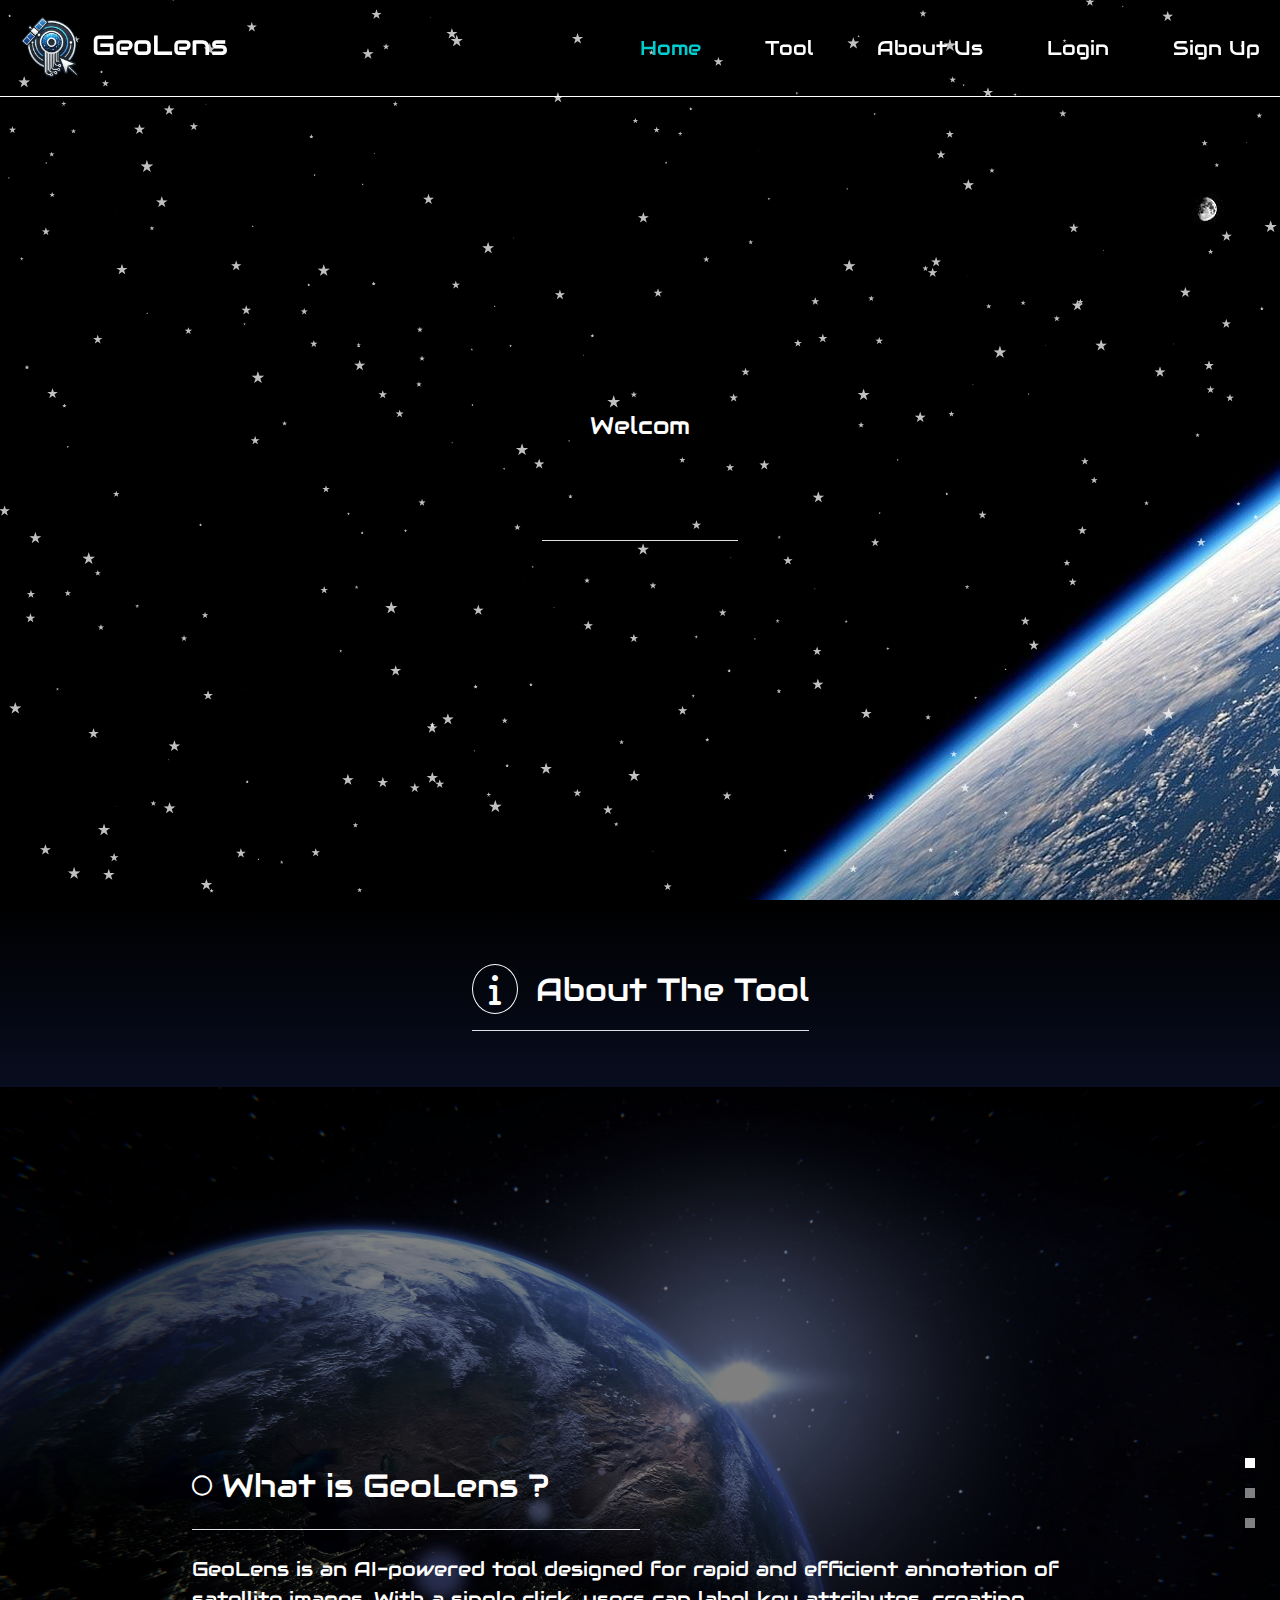
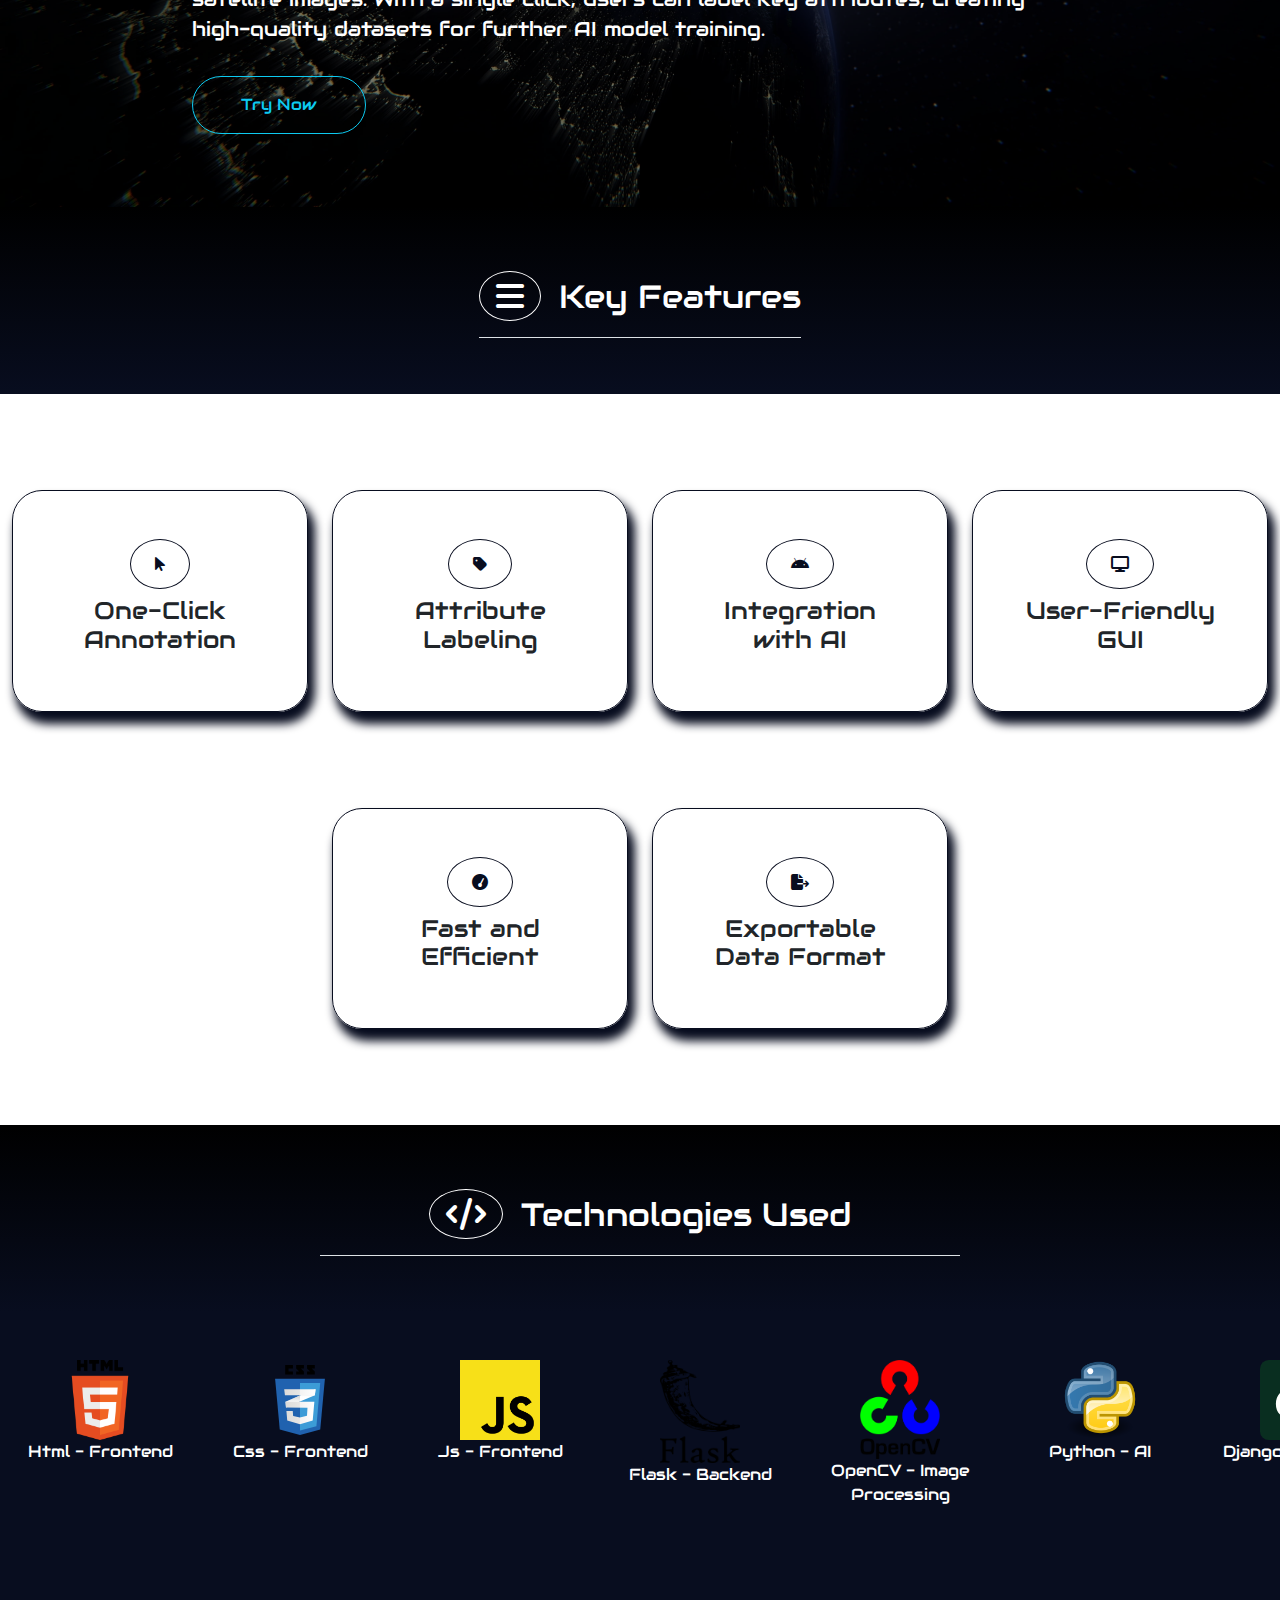
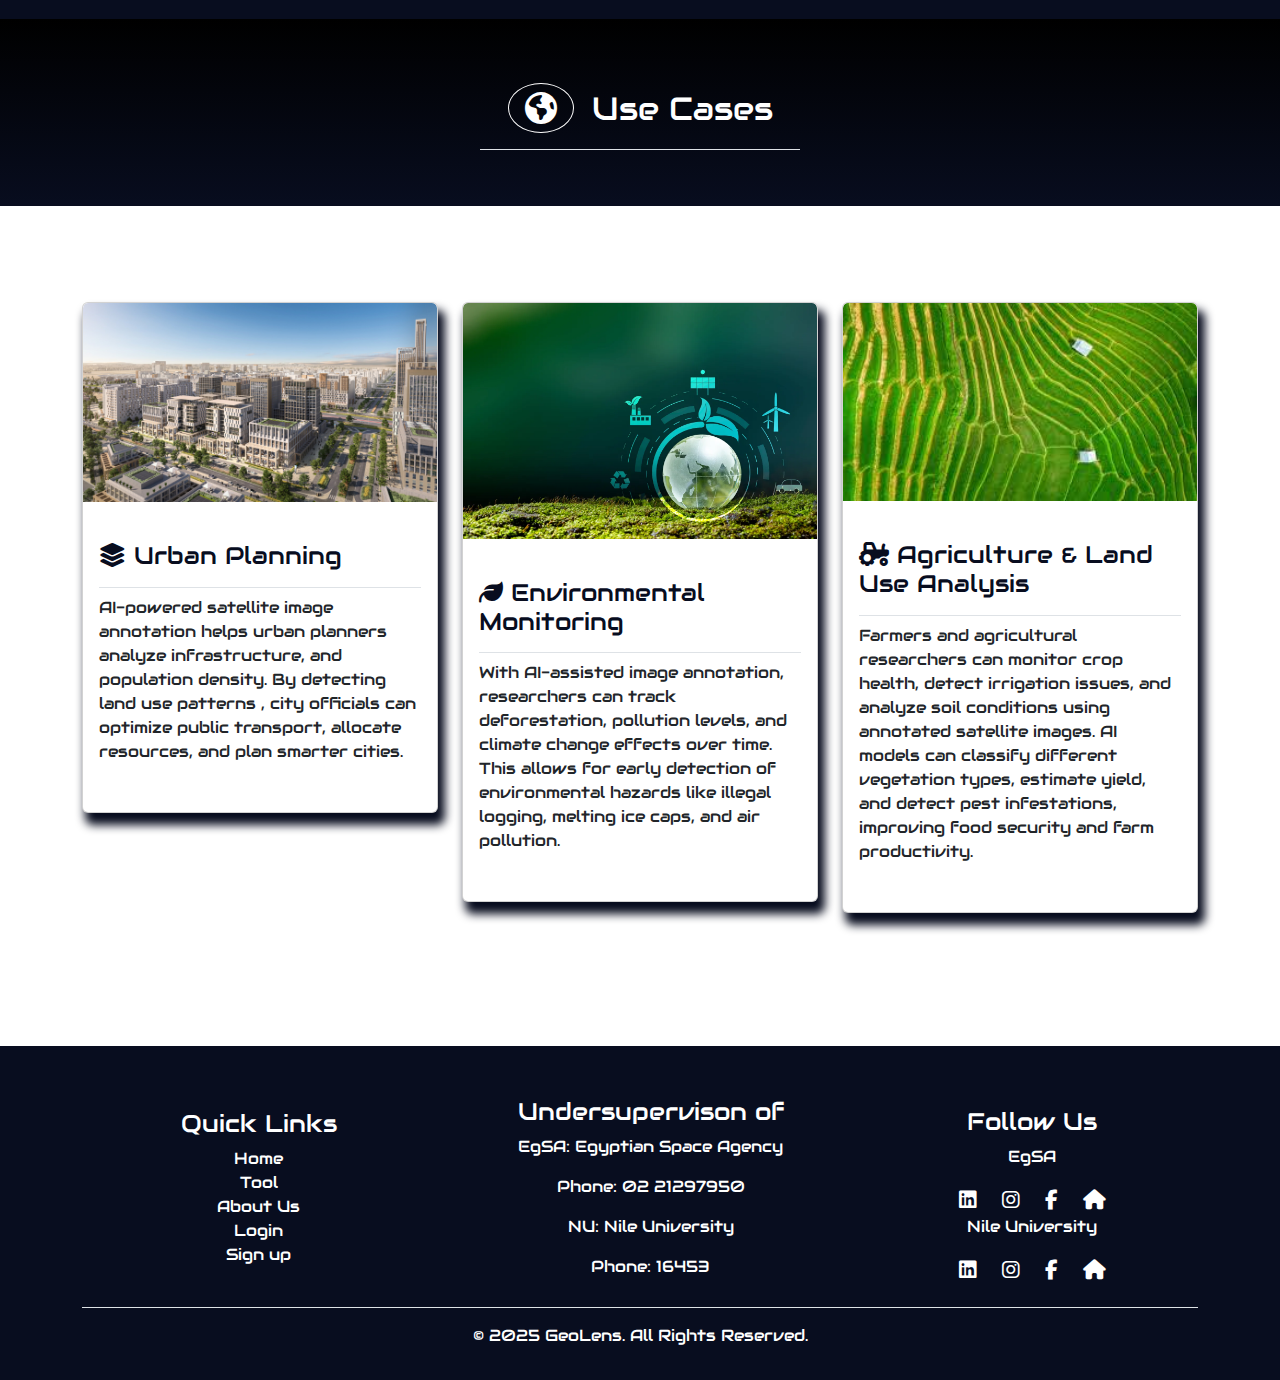
<file: index.html>
<!DOCTYPE html>
<html lang="en">

<head>
  <meta charset="UTF-8">
  <meta name="viewport" content="width=device-width, initial-scale=1.0">
  <title>GeoLens</title>
  <link rel="preconnect" href="https://fonts.googleapis.com">
  <link rel="preconnect" href="https://fonts.gstatic.com" crossorigin>
  <link href="https://fonts.googleapis.com/css2?family=Audiowide&display=swap" rel="stylesheet">
  <link rel="shortcut icon" href="imgs/logo.png" type="image/x-icon">
  <link rel="stylesheet" href="css/all.min.css">
  <link rel="stylesheet" href="css/bootstrap.min.css">
  <link rel="stylesheet" href="css/style.css">
</head>

<body>

  <!----------Navbar----------->

  <nav class="navbar navbar-expand-lg bg-transparent  position-fixed top-0 start-0 end-0 z-3 ">
    <div class="container-fluid d-sm-flex justify-content-sm-center d-flex justify-content-center">

      <div>
        <a class="navbar-brand text-white fs-28" href="#"><img src="imgs/logo.png"
            alt="website logo a mouse and a satellite" class="logo-img">GeoLens</a>
        <button class="navbar-toggler bg-white" type="button" data-bs-toggle="collapse"
          data-bs-target="#navbarSupportedContent" aria-controls="navbarSupportedContent" aria-expanded="false"
          aria-label="Toggle navigation">
          <span class="navbar-toggler-icon"></span>
        </button>
      </div>
      <div class="collapse navbar-collapse" id="navbarSupportedContent">
        <ul class="navbar-nav ms-lg-auto">
          <li class="nav-item">
            <a class="nav-link active text-white me-md-5 fs-5" aria-current="page" href="#">Home</a>
          </li>
          <li class="nav-item">
            <a class="nav-link text-white me-md-5 fs-5" href="tool.html">Tool</a>
          </li>
          <li class="nav-item">
            <a class="nav-link text-white me-md-5 fs-5" href="about.html">About Us</a>
          </li>
          <li class="nav-item">
            <a class="nav-link text-white me-md-5 fs-5" href="login.html">Login</a>
          </li>
          <li class="nav-item">
            <a class="nav-link text-white fs-5" href="signup.html">Sign Up</a>
          </li>
        </ul>
      </div>
    </div>
  </nav>

  <!---------Home (Hero Section)----------->

  <header class="vh-100 home-intro d-flex justify-content-center align-items-center" id="home">
    <div id="particles-js" class="position-absolute top-0 bottom-0 start-0 end-0"></div>

    <div class="back text-center border-bottom">
      <div class="p-md-5">
        <span class="text-white mb-4 mb-md-5 fs-4" id="welcome"></span>
        <h1 class="text-white my-4 m-md-5 fs-50 fa-2xl "> <span id="element"></span></h1>
        <span class=" text-white my-3 fs-5" id="desc"></span>
      </div>
    </div>
  </header>

  <!------Slider-------->

  <section class="container-fluid d-flex flex-column justify-content-center align-items-center px-0 " id="about">
    <div class="heading-text w-100 text-center d-flex justify-content-center py-5 border-bottom-0">
      <h2 class="text-white py-md-3 border-bottom section-title"><i
          class="fa-solid fa-info head-icons px-md-3 py-md-2 me-md-2"></i> About The Tool</h2>
    </div>

    <div id="carouselExampleCaptions" class="carousel slide position-relative overflow-hidden" data-bs-ride="carousel"
      data-bs-interval="3000" data-bs-wrap="true">
      <div class="carousel-indicators position-absolute d-flex flex-column">
        <button type="button" data-bs-target="#carouselExampleCaptions" data-bs-slide-to="0" class="active"
          aria-current="true" aria-label="Slide 1"></button>
        <button type="button" data-bs-target="#carouselExampleCaptions" data-bs-slide-to="1"
          aria-label="Slide 2"></button>
        <button type="button" data-bs-target="#carouselExampleCaptions" data-bs-slide-to="2"
          aria-label="Slide 3"></button>
      </div>

      <div class="carousel-inner">
        <div class="carousel-item position-relative  active">
          <img src="imgs/slider/earth2.jpg" class="d-block w-100" alt="photo for the earth from space">
          <div class="layer position-absolute top-0 bottom-0 start-0 end-0"></div>
          <div class="carousel-caption k position-absolute text-start top-50">
            <h2 class="pb-md-4 border-bottom w-50"><i class="fa-regular fa-circle fa-2xs"></i> What is GeoLens ?</h2>
            <p class="fs-20 pt-md-3">GeoLens is an AI-powered tool designed for rapid and efficient annotation of
              satellite images. With a single click, users can label key attributes, creating high-quality datasets for
              further AI model training.</p>
            <a href="tool.html" class="btn btn-outline-info rounded-5 py-md-3 px-md-5 mt-md-3">Try Now</a>
          </div>
        </div>
        <div class="carousel-item position-relative">
          <img src="imgs/slider/sat2.jpg" class="d-block w-100" alt="photo of a satellite">
          <div class="layer position-absolute top-0 bottom-0 start-0 end-0"></div>
          <div class="carousel-caption  position-absolute text-start top-50">
            <h2 class="pb-md-4 w-50 border-bottom w-50"><i class="fa-solid fa-bars fa-xs"></i> Key Features</h2>
            <ul class="fs-20 pt-md-3">
              <li>AI-Driven Annotation: Automate the image labeling process with AI.</li>
              <li>One-Click Attribute Labeling: No need for manual annotation.</li>
              <li>Exportable Data: Seamlessly integrate annotations into external AI models.</li>
              <li>User-Friendly GUI: Designed for ease of use and efficiency.</li>
            </ul>
          </div>
        </div>
        <div class="carousel-item position-relative">
          <img src="imgs/slider/sate.jpg" class="d-block w-100" alt="photo of a satellite and earth">
          <div class="layer position-absolute top-0 bottom-0 start-0 end-0"></div>
          <div class="carousel-caption  position-absolute text-start top-50">
            <h2 class="pb-md-4 w-25 border-bottom"><i class="fa-regular fa-user fa-sm"></i> Use Cases</h2>
            <ul class="fs-20 pt-md-3">
              <li>Smart city planning</li>
              <li>Environmental monitoring</li>
              <li>Disaster management</li>
              <li>Land use classification</li>
            </ul>
          </div>
        </div>
      </div>
    </div>
  </section>


  <!-------Key Features Section-------->

  <section id="key-features">
    <div class="heading-text w-100 text-center d-flex justify-content-center py-5 border-bottom-0">
        <h2 class="text-white py-3 border-bottom section-title">
            <i class="fa-solid fa-bars head-icons px-3 py-2 me-2"></i> Key Features
        </h2>
    </div>
    <div class="container-fluid py-md-5">
        <div class="row d-xl-flex justify-content-xl-center">
            <div class="col-lg-4 col-md-6 col-sm-6 col-12 col-xl-3 col-xxl-2">
                <div class="d-flex justify-content-center align-items-center py-5 h-100">
                    <div class="key-card d-flex flex-column justify-content-center align-items-center p-5 text-center h-100">
                        <i class="fa-solid fa-arrow-pointer key-icons main-color px-4 py-3 mb-2"></i>
                        <h4>One-Click Annotation</h4>
                    </div>
                </div>
            </div>
            <div class="col-lg-4 col-md-6 col-sm-6 col-12 col-xl-3 col-xxl-2">
                <div class="d-flex justify-content-center align-items-center py-5 h-100">
                    <div class="key-card d-flex flex-column justify-content-center align-items-center p-5 text-center h-100">
                        <i class="fa-solid fa-tag key-icons main-color px-4 py-3 mb-2"></i>
                        <h4>Attribute Labeling</h4>
                    </div>
                </div>
            </div>
            <div class="col-lg-4 col-md-6 col-sm-6 col-12 col-xl-3 col-xxl-2">
                <div class="d-flex justify-content-center align-items-center py-5 h-100">
                    <div class="key-card d-flex flex-column justify-content-center align-items-center p-5 text-center h-100">
                        <i class="fa-brands fa-android key-icons main-color px-4 py-3 mb-2"></i>
                        <h4>Integration with AI</h4>
                    </div>
                </div>
            </div>
            <div class="col-lg-4 col-md-6 col-sm-6 col-12 col-xl-3 col-xxl-2">
                <div class="d-flex justify-content-center align-items-center py-5 h-100">
                    <div class="key-card d-flex flex-column justify-content-center align-items-center p-5 text-center h-100">
                        <i class="fa-solid fa-display key-icons main-color px-4 py-3 mb-2"></i>
                        <h4>User-Friendly GUI</h4>
                    </div>
                </div>
            </div>
            <div class="col-lg-4 col-md-6 col-sm-6 col-12 col-xl-3 col-xxl-2">
                <div class="d-flex justify-content-center align-items-center py-5 h-100">
                    <div class="key-card d-flex flex-column justify-content-center align-items-center p-5 text-center h-100">
                        <i class="fa-solid fa-gauge-simple-high key-icons main-color px-4 py-3 mb-2"></i>
                        <h4>Fast and Efficient</h4>
                    </div>
                </div>
            </div>
            <div class="col-lg-4 col-md-6 col-sm-6 col-12 col-xl-3 col-xxl-2">
                <div class="d-flex justify-content-center align-items-center py-5 h-100">
                    <div class="key-card d-flex flex-column justify-content-center align-items-center p-5 text-center h-100">
                        <i class="fa-solid fa-file-export key-icons main-color px-4 py-3 mb-2"></i>
                        <h4>Exportable Data Format</h4>
                    </div>
                </div>
            </div>
        </div>
    </div>
</section>



  <!---------Technologies Section------------>

  <section class="technologies pb-5" id="tech">
    <div class="heading-text text-center py-5 d-flex justify-content-center">
      <h2 class="section-title border-bottom w-50 py-3">
        <i class="fa-solid fa-code head-icons px-3 py-2 me-2"></i> Technologies Used
      </h2>
    </div>

    <div class="tec-container py-5">
      <div class="tec">
        <div class="move"><img src="imgs/tech slider/html.png" alt="Html logo">
          <p>Html - Frontend</p>
        </div>
        <div class="move"><img src="imgs/tech slider/css3.svg" alt="css logo">
          <p>Css - Frontend</p>
        </div>
        <div class="move"><img src="imgs/tech slider/js.png" alt="js logo">
          <p>Js - Frontend</p>
        </div>
        <div class="move"><img src="imgs/tech slider/flask.png" alt="Flask">
          <p>Flask - Backend</p>
        </div>
        <div class="move"><img src="imgs/tech slider/opencv.png" alt="OpenCV">
          <p>OpenCV - Image Processing</p>
        </div>
        <div class="move"><img src="imgs/tech slider/Python.svg.png" alt="python">
          <p>Python - AI</p>
        </div>
        <div class="move"><img src="imgs/tech slider/django-icon.svg" alt="django">
          <p>Django - Backend</p>
        </div>
        <div class="move"><img src="imgs/tech slider/html.png" alt="Html logo">
          <p>Html - Frontend</p>
        </div>
        <div class="move"><img src="imgs/tech slider/css3.svg" alt="css logo">
          <p>Css - Frontend</p>
        </div>
        <div class="move"><img src="imgs/tech slider/js.png" alt="js logo">
          <p>Js - Frontend</p>
        </div>
        <div class="move"><img src="imgs/tech slider/flask.png" alt="Flask">
          <p>Flask - Backend</p>
        </div>
        <div class="move"><img src="imgs/tech slider/opencv.png" alt="OpenCV">
          <p>OpenCV - Image Processing</p>
        </div>
        <div class="move"><img src="imgs/tech slider/Python.svg.png" alt="python">
          <p>Python - AI</p>
        </div>
        <div class="move"><img src="imgs/tech slider/django-icon.svg" alt="django">
          <p>Django - Backend</p>
        </div>
      </div>
    </div>
  </section>


  <!--------Use Cases---------->
  <section id="use-cases">
    <div class="heading-text text-center py-5 d-flex justify-content-center">
      <h2 class="section-title border-bottom w-25 py-3 text-white">
        <i class="fa-solid fa-earth head-icons px-3 py-2 me-2"></i> Use Cases
      </h2>
    </div>
    <div class="container py-5 ">
      <div class="row py-5 d-flex justify-content-center">
        <div class="col-12 col-md-6 col-lg-4 mb-5">
          <div class="card pb-4 use-card overflow-hidden">
            <img src="imgs/use cases/urban planning.jpg" class="card-img-top" alt="urban planning">
            <div class="card-body py-4">
              <h4 class="border-bottom py-3 main-color"><i class="fa-solid fa-layer-group"></i> Urban Planning</h4>
              <p class="card-text">AI-powered satellite image annotation helps urban planners analyze infrastructure,
                and population density. By detecting land use patterns , city officials can optimize public transport,
                allocate resources, and plan smarter cities.</p>
            </div>
          </div>
        </div>
        <div class="col-12 col-md-6 col-lg-4 mb-5">
          <div class="card pb-4 use-card overflow-hidden">
            <img src="imgs/use cases/enviroment.webp" class="card-img-top" alt="urban planning">
            <div class="card-body py-4">
              <h4 class="border-bottom py-3 main-color"><i class="fa-solid fa-leaf"></i> Environmental Monitoring</h4>
              <p class="card-text">With AI-assisted image annotation, researchers can track deforestation, pollution
                levels, and climate change effects over time. This allows for early detection of environmental hazards
                like illegal logging, melting ice caps, and air pollution.</p>
            </div>
          </div>
        </div>
        <div class="col-12 col-md-6 col-lg-4 ">
          <div class="card pb-4 use-card overflow-hidden">
            <img src="imgs/use cases/agri.jpg" class="card-img-top" alt="urban planning">
            <div class="card-body py-4">
              <h4 class="border-bottom py-3 main-color"><i class="fa-solid fa-tractor"></i> Agriculture & Land Use
                Analysis</h4>
              <p class="card-text">Farmers and agricultural researchers can monitor crop health, detect irrigation
                issues, and analyze soil conditions using annotated satellite images. AI models can classify different
                vegetation types, estimate yield, and detect pest infestations, improving food security and farm
                productivity.</p>
            </div>
          </div>
        </div>
      </div>
    </div>
  </section>

  <!-----Footer------>

  <footer class=" main-bg-color pt-5 text-white text-center">
    <div class="container">
      <div class="d-flex justify-content-around align-items-center">
        <div class="m-3">
          <h4 class="mb-2">Quick Links</h4>
          <ul class="list-unstyled">
            <li><a href="#home" class="text-decoration-none text-white">Home</a></li>
            <li><a href="tool.html" class="text-decoration-none text-white">Tool</a></li>
            <li><a href="about.html" class="text-decoration-none text-white">About Us</a></li>
            <li><a href="login.html" class="text-decoration-none text-white">Login</a></li>
            <li><a href="signup.html" class="text-decoration-none text-white">Sign up</a></li>
          </ul>
        </div>

        <div class="footer-section">
          <h4>Undersupervison of</h4>
          <p>EgSA: Egyptian Space Agency</p>
          <p>Phone: 02 21297950</p>
          <p>NU: Nile University</p>
          <p>Phone: 16453</p>
        </div>

        <div class="footer-section">
          <h4>Follow Us</h4>
          <p>EgSA</p>
          <div class="social-icons">
            <a href="https://www.linkedin.com/company/egyptian-space-agency/posts/?feedView=all"><i
                class="fa-brands fa-linkedin "></i></a>
            <a
              href="https://www.instagram.com/egsa_egyptianspaceagency/?locale=ingin%2Bmenarik%2Btabungan%2Bsecara%2Bonline%E3%80%90GB777.BET%E3%80%91.coqi&hl=en"><i
                class="fa-brands fa-instagram"></i></a>
            <a href="https://www.facebook.com/EgSA.Egypt/"><i class="fa-brands fa-facebook-f"></i></a>
            <a href="https://www.egsa.gov.eg/"><i class="fa-solid fa-home"></i></a>
          </div>
          <p>Nile University</p>
          <div class="social-icons">
            <a href="https://www.linkedin.com/school/nile-university/posts/?feedView=all"><i
                class="fa-brands fa-linkedin "></i></a>
            <a href="https://www.instagram.com/nileuniversity.eg/?hl=en"><i class="fa-brands fa-instagram"></i></a>
            <a href="https://www.facebook.com/NileUniversity/"><i class="fa-brands fa-facebook-f"></i></a>
            <a href="https://www.nu.edu.eg/"><i class="fa-solid fa-house"></i></a>
          </div>
        </div>
      </div>

      <div class="footer-bottom border-top py-3 mt-2">
        <p>© 2025 GeoLens. All Rights Reserved.</p>
      </div>
    </div>
  </footer>



</body>
<script src="js/particles.min.js"></script>
<script src="js/typed.umd.js"></script>
<script src="js/bootstrap.bundle.min.js"></script>
<script src="js/index.js"></script>

</html>
</file>
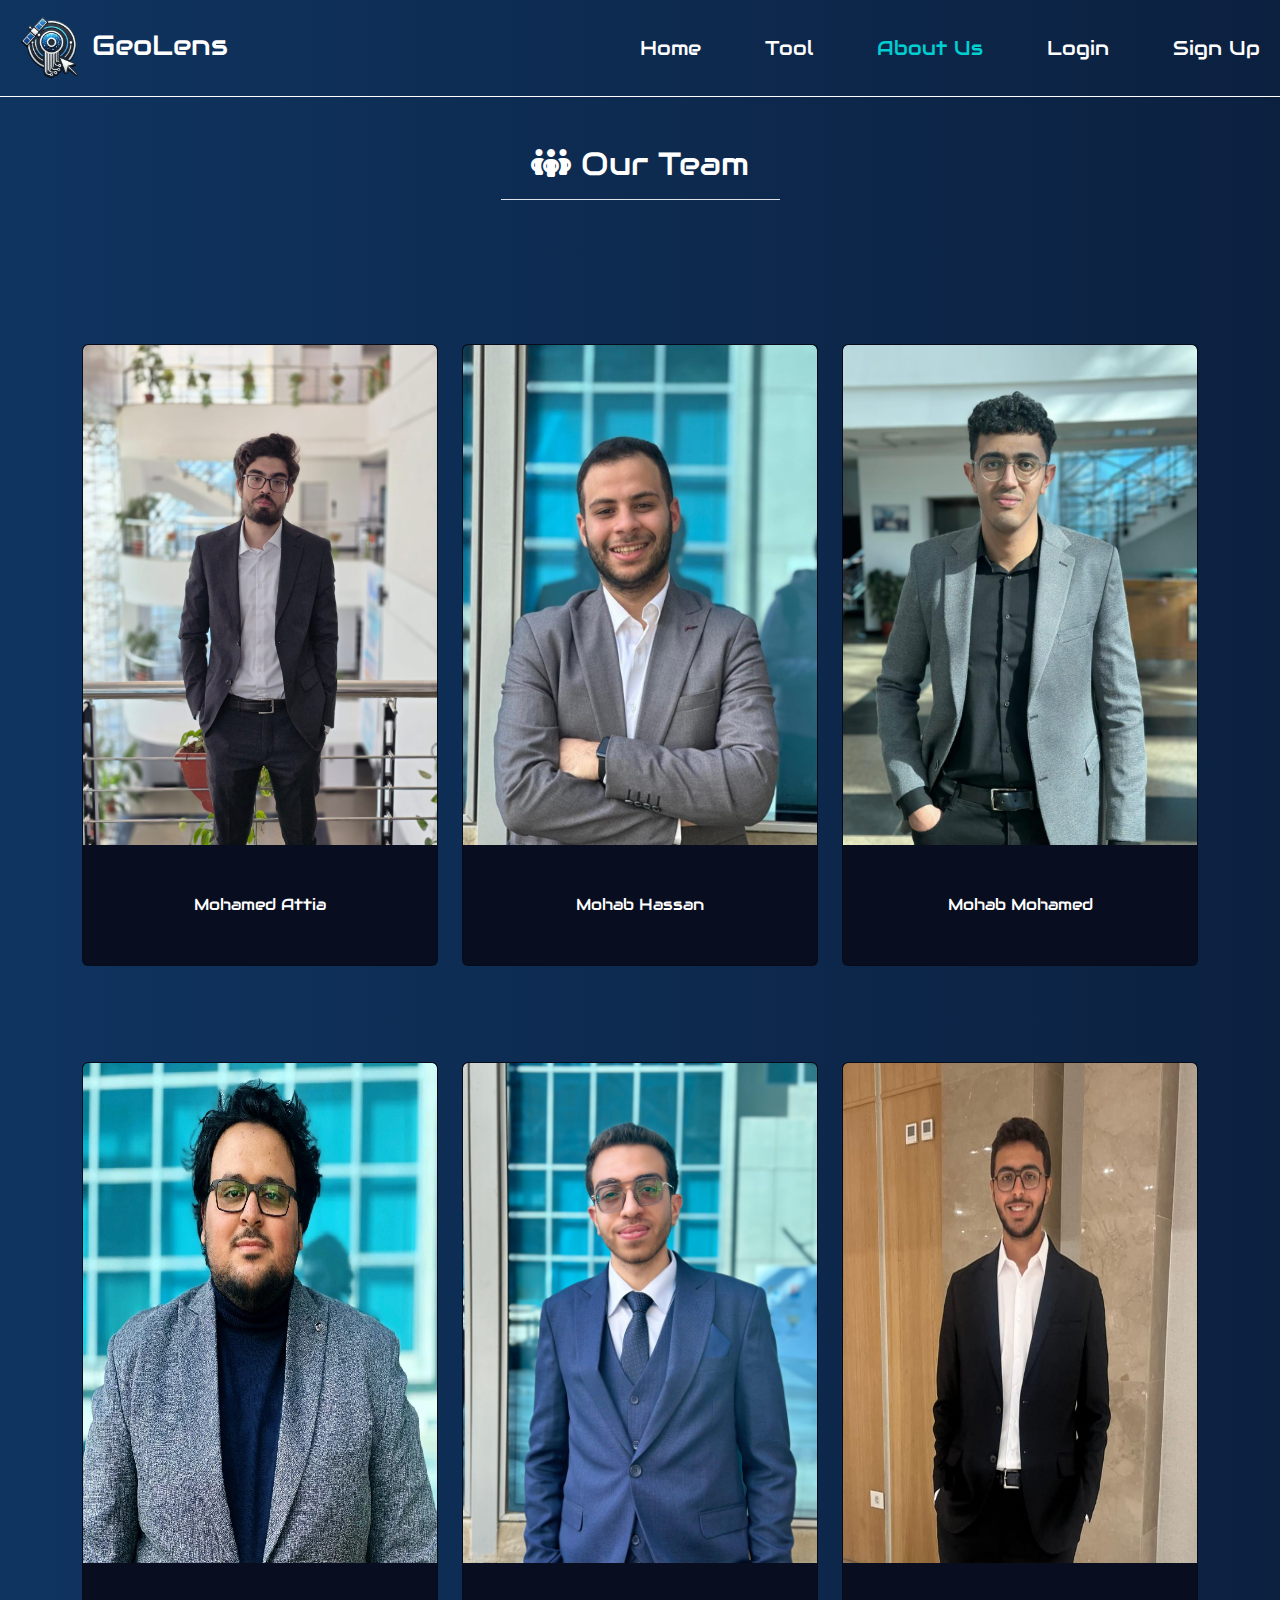
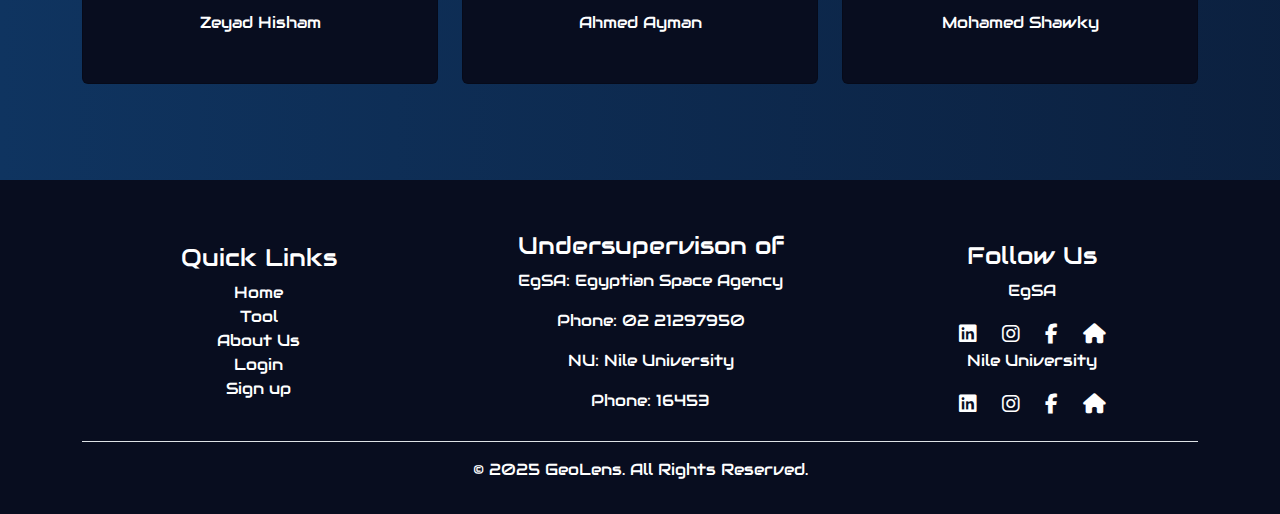
<file: about.html>
<!DOCTYPE html>
<html lang="en">

<head>
    <meta charset="UTF-8">
    <meta name="viewport" content="width=device-width, initial-scale=1.0">
    <title>About Us</title>
    <link rel="shortcut icon" href="imgs/logo.png" type="image/x-icon">
    <link href="https://fonts.googleapis.com/css2?family=Audiowide&display=swap" rel="stylesheet">

    <link rel="stylesheet" href="css/all.min.css">
    <link rel="stylesheet" href="css/bootstrap.min.css">
    <link rel="stylesheet" href="css/style.css">
</head>

<body class="tool-body">

    <!----------Navbar----------->

    <nav class="navbar navbar-expand-lg bg-transparent ">
        <div class="container-fluid d-sm-flex justify-content-sm-center d-flex justify-content-center">

            <div>
                <a class="navbar-brand text-white fs-28" href="index.html"><img src="imgs/logo.png"
                        alt="website logo a mouse and a satellite" class="logo-img">GeoLens</a>
                <button class="navbar-toggler bg-white" type="button" data-bs-toggle="collapse"
                    data-bs-target="#navbarSupportedContent" aria-controls="navbarSupportedContent"
                    aria-expanded="false" aria-label="Toggle navigation">
                    <span class="navbar-toggler-icon"></span>
                </button>
            </div>
            <div class="collapse navbar-collapse" id="navbarSupportedContent">
                <ul class="navbar-nav ms-lg-auto">
                    <li class="nav-item">
                        <a class="nav-link  text-white me-md-5 fs-5" aria-current="page" href="index.html">Home</a>
                    </li>
                    <li class="nav-item">
                        <a class="nav-link  text-white me-md-5 fs-5" href="tool.html">Tool</a>
                    </li>
                    <li class="nav-item">
                        <a class="nav-link active text-white me-md-5 fs-5" href="about.html">About Us</a>
                    </li>
                    <li class="nav-item">
                        <a class="nav-link text-white me-md-5 fs-5" href="login.html">Login</a>
                    </li>
                    <li class="nav-item">
                        <a class="nav-link text-white fs-5" href="signup.html">Sign Up</a>
                    </li>
                </ul>
            </div>
        </div>
    </nav>

    <!-----Header--------->
    <section>
        <div class="container ">
            <h2 class="text-center pt-5 pb-3 border-bottom w-25 mx-auto text-white"> <i
                    class="fa-solid fa-people-group fa-shake"></i> Our Team</h2>
            <div class="row py-5 mt-5">
                <div class="col-12 col-md-6 col-lg-4 py-5">
                    <div class="card about-card position-relative overflow-hidden main-bg-color text-white">
                        <div class="card-layer position-absolute bg-secondary-subtle z-1"></div>
                        <div class="position-absolute about-social main-bg-color p-3 rounded-2 z-2">
                            <p class="text-center">Contact</p>
                            <div class="text-center">
                                <a href="https://www.linkedin.com/in/mohamed-attia-196b2922a/"
                                    class="text-decoration-none"> <i
                                        class="fa-brands fa-linkedin text-white me-3 fa-xl"></i> </a>
                                <a href="https://www.facebook.com/mohamedattia9019" class="text-decoration-none"><i
                                        class="fa-brands fa-facebook-f text-white fa-xl"></i></a>
                            </div>
                            <p class="pt-2 text-center"><i class="fa-regular fa-envelope fa-xl"></i> mo.attia@nu.edu.eg
                            </p>

                        </div>
                        <img src="imgs/about/attia.jpg" class="card-img-top" alt="...">
                        <div class="card-body py-5">
                            <p class="card-text text-center">Mohamed Attia</p>
                        </div>
                    </div>
                </div>
                <div class="col-12 col-md-6 col-lg-4 py-5">
                    <div class="card about-card position-relative overflow-hidden main-bg-color text-white">
                        <div class="card-layer position-absolute bg-secondary-subtle z-1"></div>
                        <div class="position-absolute about-social main-bg-color p-3 rounded-2 z-2">
                            <p class="text-center">Contact</p>
                            <div class="text-center">
                                <a href="https://www.linkedin.com/in/mohamed-attia-196b2922a/"
                                    class="text-decoration-none"> <i
                                        class="fa-brands fa-linkedin text-white me-3 fa-xl"></i> </a>
                                <a href="https://www.facebook.com/profile.php?id=100008704295642"
                                    class="text-decoration-none"><i
                                        class="fa-brands fa-facebook-f text-white fa-xl"></i></a>
                            </div>
                            <p class="pt-2 text-center"><i class="fa-regular fa-envelope fa-xl"></i> Mo.Hanfy@nu.edu.eg
                            </p>
                        </div>
                        <img src="imgs/about/mohab.jpg" class="card-img-top" alt="...">
                        <div class="card-body py-5">
                            <p class="card-text text-center">Mohab Hassan</p>
                        </div>
                    </div>
                </div>
                <div class="col-12 col-md-6 col-lg-4 py-5">
                    <div class="card about-card position-relative overflow-hidden main-bg-color text-white">
                        <div class="card-layer position-absolute bg-secondary-subtle z-1"></div>
                        <div class="position-absolute about-social main-bg-color p-3 rounded-2 z-2">
                            <p class="text-center">Contact</p>
                            <div class="text-center">
                                <a href="https://www.linkedin.com/in/mohab-ali-b728a2320?utm_source=share&utm_campaign=share_via&utm_content=profile&utm_medium=android_app"
                                    class="text-decoration-none"> <i
                                        class="fa-brands fa-linkedin text-white me-3 fa-xl"></i> </a>
                                <a href="https://www.facebook.com/Mohab.Mohammed2002" class="text-decoration-none"><i
                                        class="fa-brands fa-facebook-f text-white fa-xl"></i></a>
                            </div>
                            <p class="pt-2 text-center"><i class="fa-regular fa-envelope fa-xl"></i> Moh.ali@nu.edu.eg
                            </p>
                        </div>
                        <img src="imgs/about/alien.jpg" class="card-img-top" alt="...">
                        <div class="card-body py-5">
                            <p class="card-text text-center">Mohab Mohamed</p>
                        </div>
                    </div>
                </div>
                <div class="col-12 col-md-6 col-lg-4 py-5">
                    <div class="card about-card position-relative overflow-hidden main-bg-color text-white">
                        <div class="card-layer position-absolute bg-secondary-subtle z-1"></div>
                        <div class="position-absolute about-social main-bg-color p-3 rounded-2 z-2">
                            <p class="text-center">Contact</p>
                            <div class="text-center">
                                <a href="https://www.linkedin.com/in/zeyad-hisham-a91033225/"
                                    class="text-decoration-none"> <i
                                        class="fa-brands fa-linkedin text-white me-3 fa-xl"></i> </a>
                                <a href="https://www.facebook.com/ahmed.hisam.752" class="text-decoration-none"><i
                                        class="fa-brands fa-facebook-f text-white fa-xl"></i></a>
                            </div>
                            <p class="pt-2 text-center"><i class="fa-regular fa-envelope fa-xl"></i> z.hisham@nu.edu.eg
                            </p>
                        </div>
                        <img src="imgs/about/zeyad.jpeg" class="card-img-top" alt="...">
                        <div class="card-body py-5">
                            <p class="card-text text-center">Zeyad Hisham</p>
                        </div>
                    </div>
                </div>
                <div class="col-12 col-md-6 col-lg-4 py-5">
                    <div class="card about-card position-relative overflow-hidden main-bg-color text-white">
                        <div class="card-layer position-absolute bg-secondary-subtle z-1"></div>
                        <div class="position-absolute about-social main-bg-color p-3 rounded-2 z-2">
                            <p class="text-center">Contact</p>
                            <div class="text-center">
                                <a href="https://www.linkedin.com/in/ahmed-ayman-8abb83341?utm_source=share&utm_campaign=share_via&utm_content=profile&utm_medium=android_app""
                                    class=" text-decoration-none"> <i
                                        class="fa-brands fa-linkedin text-white me-3 fa-xl"></i> </a>
                                <a href="https://www.facebook.com/ahmed.alwatany.3/" class="text-decoration-none"><i
                                        class="fa-brands fa-facebook-f text-white fa-xl"></i></a>
                            </div>
                            <p class="pt-2 text-center"><i class="fa-regular fa-envelope fa-xl"></i>
                                A.Alwatany@nu.edu.eg</p>
                        </div>
                        <img src="imgs/about/ayman.jpg" class="card-img-top" alt="...">
                        <div class="card-body py-5">
                            <p class="card-text text-center">Ahmed Ayman</p>
                        </div>
                    </div>
                </div>
                <div class="col-12 col-md-6 col-lg-4 py-5">
                    <div class="card about-card position-relative overflow-hidden main-bg-color text-white">
                        <div class="card-layer position-absolute bg-secondary-subtle z-1"></div>
                        <div class="position-absolute about-social main-bg-color p-3 rounded-2  z-2">
                            <p class="text-center">Contact</p>
                            <div class="text-center">
                                <a href="https://www.linkedin.com/in/mohamed-shawky-05a663248?utm_source=share&utm_campaign=share_via&utm_content=profile&utm_medium=android_app"
                                    class="text-decoration-none"> <i
                                        class="fa-brands fa-linkedin text-white me-3 fa-xl"></i> </a>
                                <a href="https://www.facebook.com/share/12CmyF8ZH8j/" class="text-decoration-none"><i
                                        class="fa-brands fa-facebook-f text-white fa-xl"></i></a>
                            </div>
                            <p class="pt-2 text-center"><i class="fa-regular fa-envelope fa-xl"></i>
                                m.sharfeldeen@nu.edu.eg</p>
                        </div>
                        <img src="imgs/about/shawky.jpg" class="card-img-top" alt="...">
                        <div class="card-body py-5">
                            <p class="card-text text-center">Mohamed Shawky</p>
                        </div>
                    </div>
                </div>
            </div>
        </div>
    </section>

    <footer class=" main-bg-color pt-5 text-white text-center">
        <div class="container">
            <div class="d-flex justify-content-around align-items-center">
                <div class="m-3">
                    <h4 class="mb-2">Quick Links</h4>
                    <ul class="list-unstyled">
                        <li><a href="#home" class="text-decoration-none text-white">Home</a></li>
                        <li><a href="tool.html" class="text-decoration-none text-white">Tool</a></li>
                        <li><a href="about.html" class="text-decoration-none text-white">About Us</a></li>
                        <li><a href="login.html" class="text-decoration-none text-white">Login</a></li>
                        <li><a href="signup.html" class="text-decoration-none text-white">Sign up</a></li>
                    </ul>
                </div>

                <div class="footer-section">
                    <h4>Undersupervison of</h4>
                    <p>EgSA: Egyptian Space Agency</p>
                    <p>Phone: 02 21297950</p>
                    <p>NU: Nile University</p>
                    <p>Phone: 16453</p>
                </div>

                <div class="footer-section">
                    <h4>Follow Us</h4>
                    <p>EgSA</p>
                    <div class="social-icons">
                        <a href="https://www.linkedin.com/company/egyptian-space-agency/posts/?feedView=all"><i
                                class="fa-brands fa-linkedin "></i></a>
                        <a
                            href="https://www.instagram.com/egsa_egyptianspaceagency/?locale=ingin%2Bmenarik%2Btabungan%2Bsecara%2Bonline%E3%80%90GB777.BET%E3%80%91.coqi&hl=en"><i
                                class="fa-brands fa-instagram"></i></a>
                        <a href="https://www.facebook.com/EgSA.Egypt/"><i class="fa-brands fa-facebook-f"></i></a>
                        <a href="https://www.egsa.gov.eg/"><i class="fa-solid fa-home"></i></a>
                    </div>
                    <p>Nile University</p>
                    <div class="social-icons">
                        <a href="https://www.linkedin.com/school/nile-university/posts/?feedView=all"><i
                                class="fa-brands fa-linkedin "></i></a>
                        <a href="https://www.instagram.com/nileuniversity.eg/?hl=en"><i
                                class="fa-brands fa-instagram"></i></a>
                        <a href="https://www.facebook.com/NileUniversity/"><i class="fa-brands fa-facebook-f"></i></a>
                        <a href="https://www.nu.edu.eg/"><i class="fa-solid fa-house"></i></a>
                    </div>
                </div>
            </div>

            <div class="footer-bottom border-top py-3 mt-2">
                <p>© 2025 GeoLens. All Rights Reserved.</p>
            </div>
        </div>
    </footer>



    <script src="js/all.min.js"></script>
    <script src="js/bootstrap.bundle.min.js"></script>
    <script src="js/index.js"></script>
</body>

</html>
</file>
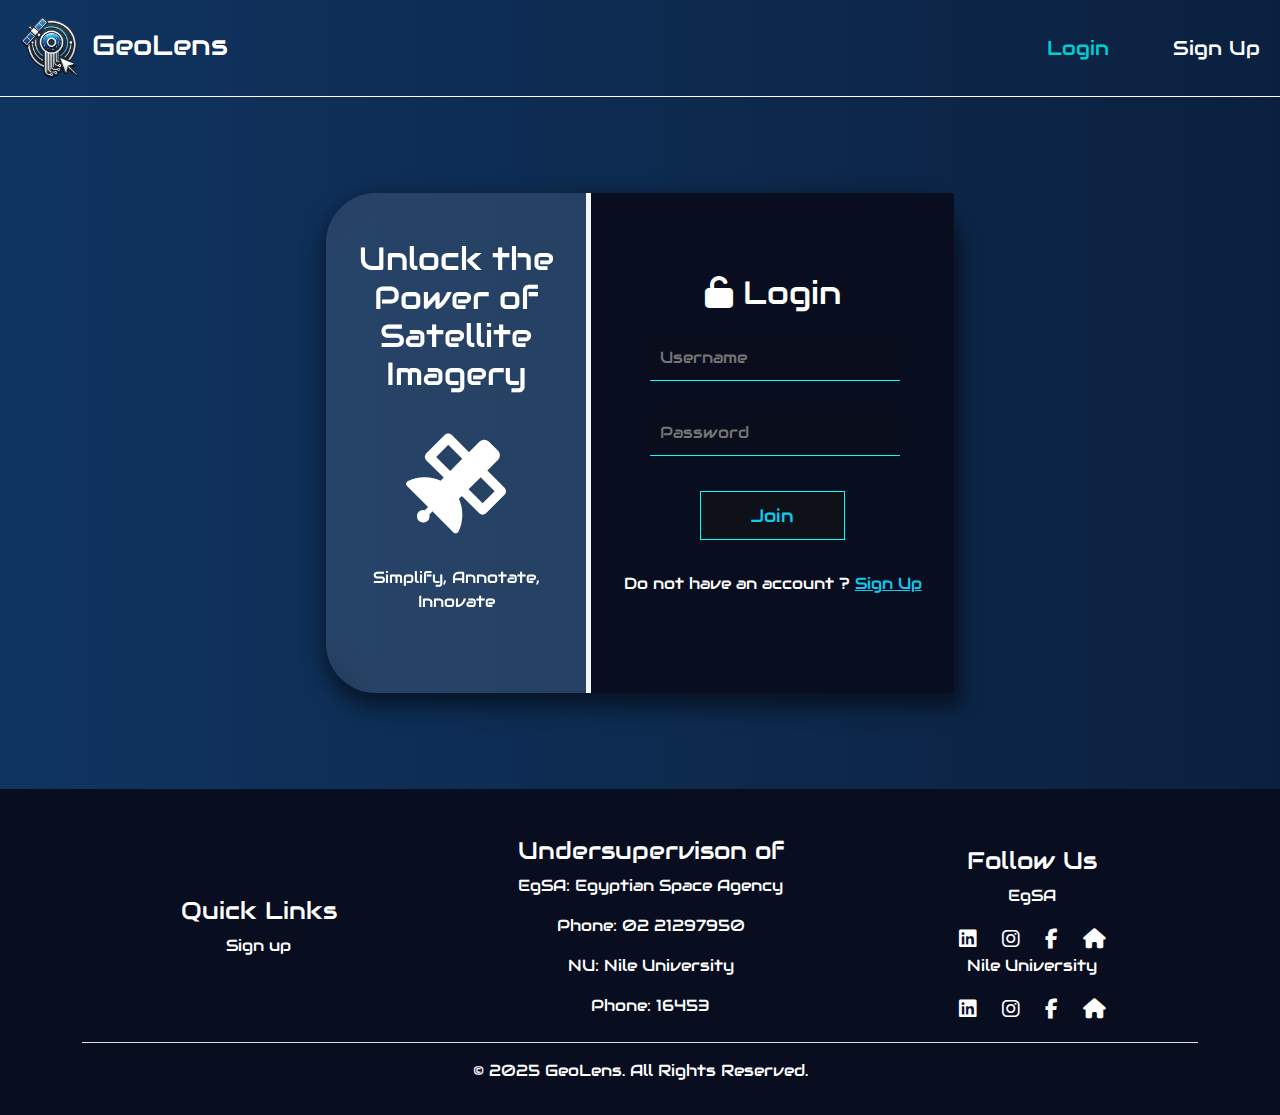
<file: login.html>
<!DOCTYPE html>
<html lang="en">

<head>
    <meta charset="UTF-8">
    <meta name="viewport" content="width=device-width, initial-scale=1.0">
    <title>Log in</title>
    <link rel="shortcut icon" href="imgs/logo.png" type="image/x-icon">
    <link href="https://fonts.googleapis.com/css2?family=Audiowide&display=swap" rel="stylesheet">

    <link rel="stylesheet" href="css/all.min.css">
    <link rel="stylesheet" href="css/bootstrap.min.css">
    <link rel="stylesheet" href="css/style.css">
</head>

<body class="tool-body">

    <!----------Navbar----------->

    <nav class="navbar navbar-expand-lg bg-transparent ">
        <div class="container-fluid d-sm-flex justify-content-sm-center d-flex justify-content-center">

            <div>
                <a class="navbar-brand text-white fs-28" href="index.html"><img src="imgs/logo.png"
                        alt="website logo a mouse and a satellite" class="logo-img">GeoLens</a>
                <button class="navbar-toggler bg-white" type="button" data-bs-toggle="collapse"
                    data-bs-target="#navbarSupportedContent" aria-controls="navbarSupportedContent"
                    aria-expanded="false" aria-label="Toggle navigation">
                    <span class="navbar-toggler-icon"></span>
                </button>
            </div>
            <div class="collapse navbar-collapse" id="navbarSupportedContent">
                <ul class="navbar-nav ms-lg-auto">
                    <li class="nav-item">
                        <a class="nav-link text-white me-md-5 fs-5 active" href="login.html">Login</a>
                    </li>
                    <li class="nav-item">
                        <a class="nav-link text-white fs-5" href="signup.html">Sign Up</a>
                    </li>
                </ul>
            </div>
        </div>
    </nav>

    <!---form---->
    <section class="py-5 z-">
        <div class="container-fluid  text-center d-flex justify-content-center align-items-center py-5">

            <div class="signupSection">
                <div class="info d-flex flex-column justify-content-center px-3">
                    <h2 class="pb-3">Unlock the Power of Satellite Imagery</h2>
                    <i class="fa-solid fa-satellite py-3"></i>
                    <p class="py-3">Simplify, Annotate, Innovate</p>
                </div>
                <form action="#" method="POST" class="signupForm d-flex flex-column justify-content-center" name="signupform">
                    <h2><i class="fa-solid fa-unlock"></i> Login</h2>
                    <ul class="list-unstyled p-0">
                        <li>
                            <label for="username"></label>
                            <input type="text" class="inputFields" id="username" name="username" placeholder="Username"
                                value="" required />
                        </li>
                        <li>
                            <label for="password"></label>
                            <input type="password" class="inputFields" id="password" name="password"
                                placeholder="Password" value="" 
                                required />
                        </li>
                        <li id="center-btn">
                            <input type="submit" id="join-btn" name="join" alt="Join" value="Join" class="text-info">
                        </li>
                    </ul>
                    <p class="pt-3">Do not have an account ? <a href="signup.html" class="text-info"> Sign Up</a> </p>
                </form>
            </div>

        </div>
    </section>
  
    
<!---footer---->

    <footer class=" main-bg-color pt-5 text-white text-center">
        <div class="container">
            <div class="d-flex justify-content-around align-items-center">
                <div class="m-3">
                    <h4 class="mb-2">Quick Links</h4>
                    <ul class="list-unstyled">
                        <li><a href="signup.html" class="text-decoration-none text-white">Sign up</a></li>
                    </ul>
                </div>
                
                <div class="footer-section">
                    <h4>Undersupervison of</h4>
                    <p>EgSA: Egyptian Space Agency</p>
                    <p>Phone: 02 21297950</p>
                    <p>NU: Nile University</p>
                    <p>Phone: 16453</p>
                </div>
      
                <div class="footer-section">
                    <h4>Follow Us</h4>
                    <p>EgSA</p>
                    <div class="social-icons">
                        <a href="https://www.linkedin.com/company/egyptian-space-agency/posts/?feedView=all"><i class="fa-brands fa-linkedin "></i></a>
                        <a href="https://www.instagram.com/egsa_egyptianspaceagency/?locale=ingin%2Bmenarik%2Btabungan%2Bsecara%2Bonline%E3%80%90GB777.BET%E3%80%91.coqi&hl=en"><i class="fa-brands fa-instagram"></i></a>
                        <a href="https://www.facebook.com/EgSA.Egypt/"><i class="fa-brands fa-facebook-f"></i></a>
                        <a href="https://www.egsa.gov.eg/"><i class="fa-solid fa-home"></i></a>
                    </div>
                    <p>Nile University</p>
                    <div class="social-icons">
                        <a href="https://www.linkedin.com/school/nile-university/posts/?feedView=all"><i class="fa-brands fa-linkedin "></i></a>
                        <a href="https://www.instagram.com/nileuniversity.eg/?hl=en"><i class="fa-brands fa-instagram"></i></a>
                        <a href="https://www.facebook.com/NileUniversity/"><i class="fa-brands fa-facebook-f"></i></a>
                        <a href="https://www.nu.edu.eg/"><i class="fa-solid fa-house"></i></a>
                    </div>
                </div>
            </div>
      
            <div class="footer-bottom border-top py-3 mt-2">
                <p>© 2025 GeoLens. All Rights Reserved.</p>
            </div>
        </div>
      </footer>
      




    <script src="js/bootstrap.bundle.min.js"></script>
    <script src="js/index.js"></script>
</body>

</html>
</file>
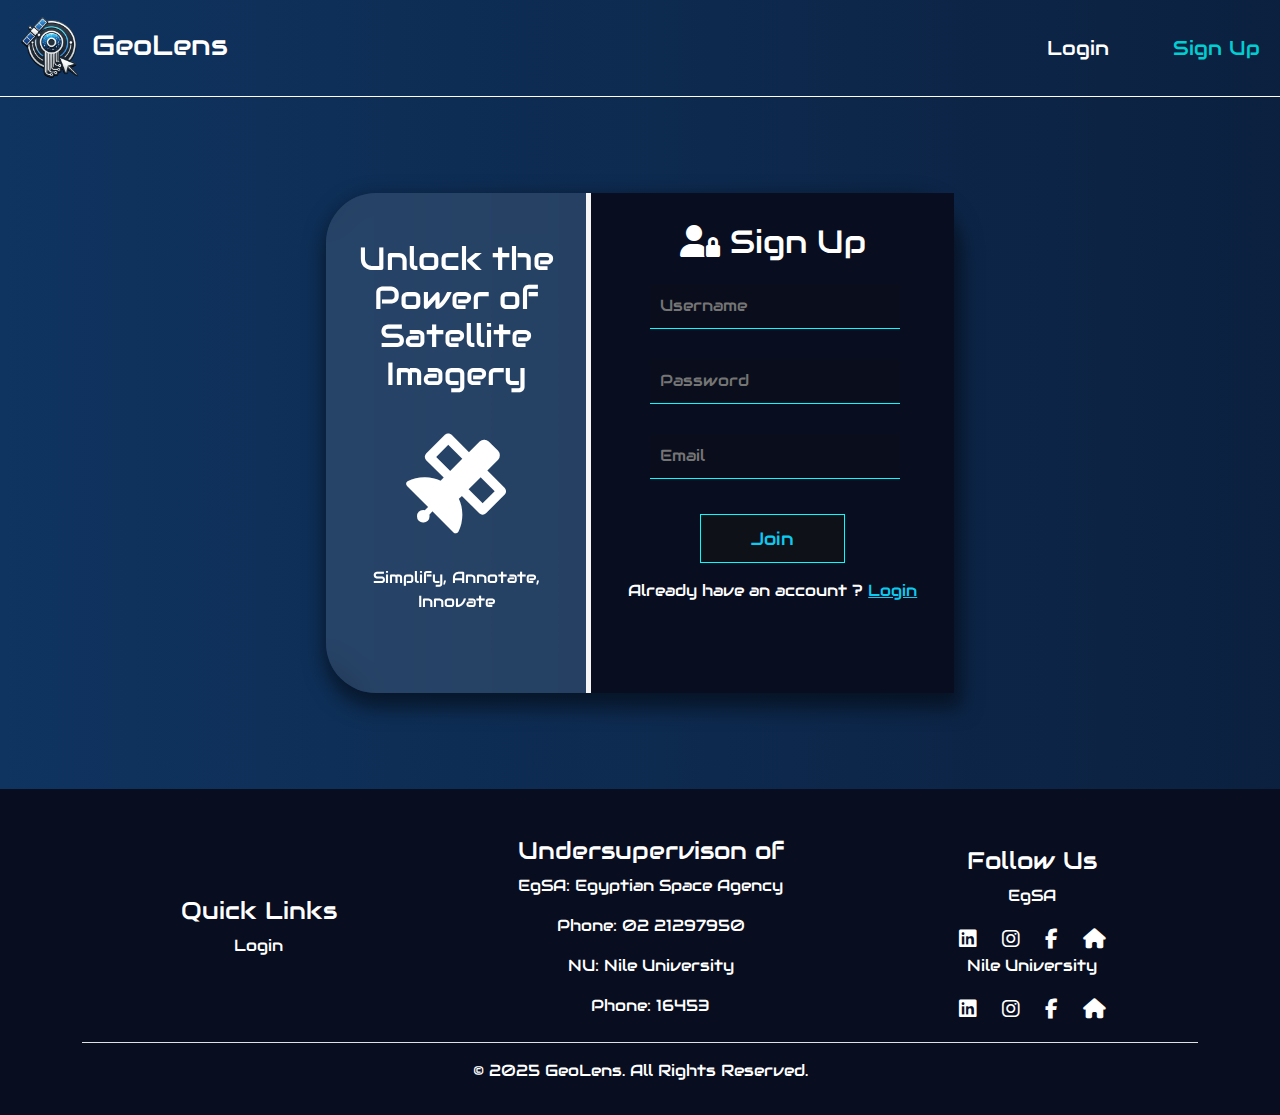
<file: signup.html>
<!DOCTYPE html>
<html lang="en">

<head>
    <meta charset="UTF-8">
    <meta name="viewport" content="width=device-width, initial-scale=1.0">
    <title>Tool</title>
    <link rel="shortcut icon" href="imgs/logo.png" type="image/x-icon">
    <link href="https://fonts.googleapis.com/css2?family=Audiowide&display=swap" rel="stylesheet">

    <link rel="stylesheet" href="css/all.min.css">
    <link rel="stylesheet" href="css/bootstrap.min.css">
    <link rel="stylesheet" href="css/style.css">
</head>

<body class="tool-body">

    <!----------Navbar----------->

    <nav class="navbar navbar-expand-lg bg-transparent ">
        <div class="container-fluid d-sm-flex justify-content-sm-center d-flex justify-content-center">

            <div>
                <a class="navbar-brand text-white fs-28" href="index.html"><img src="imgs/logo.png"
                        alt="website logo a mouse and a satellite" class="logo-img">GeoLens</a>
                <button class="navbar-toggler bg-white" type="button" data-bs-toggle="collapse"
                    data-bs-target="#navbarSupportedContent" aria-controls="navbarSupportedContent"
                    aria-expanded="false" aria-label="Toggle navigation">
                    <span class="navbar-toggler-icon"></span>
                </button>
            </div>
            <div class="collapse navbar-collapse" id="navbarSupportedContent">
                <ul class="navbar-nav ms-lg-auto">
                    <li class="nav-item">
                        <a class="nav-link text-white me-md-5 fs-5 " href="login.html">Login</a>
                    </li>
                    <li class="nav-item">
                        <a class="nav-link text-white fs-5 active" href="signup.html">Sign Up</a>
                    </li>
                </ul>
            </div>
        </div>
    </nav>

    <!---form---->
    <section class="py-5 z-">
        <div class="container-fluid  text-center d-flex justify-content-center align-items-center py-5">

            <div class="signupSection">
                <div class="info d-flex flex-column justify-content-center px-3">
                    <h2 class="pb-3">Unlock the Power of Satellite Imagery</h2>
                    <i class="fa-solid fa-satellite py-3"></i>
                    <p class="py-3">Simplify, Annotate, Innovate</p>
                </div>
                <form action="#" method="POST" class="signupForm" name="signupform">
                    <h2><i class="fa-solid fa-user-lock"></i> Sign Up</h2>
                    <ul class="list-unstyled p-0">
                        <li>
                            <label for="username"></label>
                            <input type="text" class="inputFields" id="username" name="username" placeholder="Username"
                                value="" required />
                        </li>
                        <li>
                            <label for="password"></label>
                            <input type="password" class="inputFields" id="password" name="password"
                                placeholder="Password" value="" required />
                        </li>
                        <li>
                            <label for="email"></label>
                            <input type="email" class="inputFields" id="email" name="email" placeholder="Email" value=""
                                required />
                        </li>
                        <li id="center-btn">
                            <input type="submit" id="join-btn" name="join" alt="Join" value="Join" class="text-info">
                        </li>
                    </ul>
                    <p>Already have an account ? <a href="login.html" class="text-info"> Login</a> </p>
                </form>
            </div>

        </div>
    </section>
    <!--------footer--------->

    <footer class=" main-bg-color pt-5 text-white text-center">
        <div class="container">
            <div class="d-flex justify-content-around align-items-center">
                <div class="m-3">
                    <h4 class="mb-2">Quick Links</h4>
                    <ul class="list-unstyled">
                        <li><a href="#" class="text-decoration-none text-white">Login</a></li>
                    </ul>
                </div>

                <div class="footer-section">
                    <h4>Undersupervison of</h4>
                    <p>EgSA: Egyptian Space Agency</p>
                    <p>Phone: 02 21297950</p>
                    <p>NU: Nile University</p>
                    <p>Phone: 16453</p>
                </div>

                <div class="footer-section">
                    <h4>Follow Us</h4>
                    <p>EgSA</p>
                    <div class="social-icons">
                        <a href="https://www.linkedin.com/company/egyptian-space-agency/posts/?feedView=all"><i
                                class="fa-brands fa-linkedin "></i></a>
                        <a
                            href="https://www.instagram.com/egsa_egyptianspaceagency/?locale=ingin%2Bmenarik%2Btabungan%2Bsecara%2Bonline%E3%80%90GB777.BET%E3%80%91.coqi&hl=en"><i
                                class="fa-brands fa-instagram"></i></a>
                        <a href="https://www.facebook.com/EgSA.Egypt/"><i class="fa-brands fa-facebook-f"></i></a>
                        <a href="https://www.egsa.gov.eg/"><i class="fa-solid fa-home"></i></a>
                    </div>
                    <p>Nile University</p>
                    <div class="social-icons">
                        <a href="https://www.linkedin.com/school/nile-university/posts/?feedView=all"><i
                                class="fa-brands fa-linkedin "></i></a>
                        <a href="https://www.instagram.com/nileuniversity.eg/?hl=en"><i
                                class="fa-brands fa-instagram"></i></a>
                        <a href="https://www.facebook.com/NileUniversity/"><i class="fa-brands fa-facebook-f"></i></a>
                        <a href="https://www.nu.edu.eg/"><i class="fa-solid fa-house"></i></a>
                    </div>
                </div>
            </div>

            <div class="footer-bottom border-top py-3 mt-2">
                <p>© 2025 GeoLens. All Rights Reserved.</p>
            </div>
        </div>
    </footer>





    <script src="js/bootstrap.bundle.min.js"></script>
    <script src="js/index.js"></script>
</body>

</html>
</file>
<file: css/style.css>
/* General Styles */
* {
    margin: 0;
    padding: 0;
    box-sizing: border-box;
    font-family: "Audiowide", serif;
}

:root {
    --main: #080D1F;
}
body{
    overflow-x: hidden;
}
/* Scrollbar */
body::-webkit-scrollbar {
    width: 8px; 
  }
  
  body::-webkit-scrollbar-track {
    background: var(--main);        
  }
  
  body::-webkit-scrollbar-thumb {
    background-color: cyan;    
    border-radius: 5px;       
  }
  
.main-bg-color {
    background-color: var(--main);
}
.main-color {
    color: var(--main);
}

.navbar {
    border-bottom: white 1px solid;
}
.nav-item a {
    position: relative;
    text-decoration: none;
}

.nav-item a::after {
    content: '';
    position: absolute;
    left: 50%;
    bottom: -5px; 
    width: 0; 
    height: 2px; 
    background-color: cyan; 
    transition: all 0.3s ease-in-out;
    transform: translateX(-50%);
}

.nav-item a:hover::after {
    width: 100%; 
}


.fs-10 {
    font-size: 10px;
}
.fs-28 {
    font-size: 28px;
}
.fs-20 {
    font-size: 20px;
}

.fs-50 {
    font-size: 50px;
}

.logo-img {
    width: 80px;
    height: 80px;
}

.active {
    color: darkturquoise !important;
}

.home-intro {
    background-image: url(../imgs/wallpaperflare.com_wallpaper.jpg);
}

.heading-text{
    background-image: linear-gradient(black , #080D1F);
}
.carousel-item {
    transition: transform 1s ;
  }
.layer{
    background-color: rgba(0, 0, 0 , 0.5);
    
}
.carousel-indicators{
    width: 5%;
    top: 15%;
    left: 82%;

}
.carousel-indicators button{
    width: 10px !important;
    height: 10px !important;
    transition: all 0.5s !important;

}
.carousel-indicators button:hover{
    background-color: white !important ;
    scale: 1.2;
    opacity: 1;
}
.head-icons{
    border: 1px solid white;
    border-radius: 50%;
}
.section-title i{
    transition: all 1s;
}
.section-title:hover i{
   border-color: #080D1F;
   background-color: white;
   color: #080D1F;
}
.key-icons{
    border: 1px solid #080D1F;
    border-radius: 50%;
    transition: all 1s;
}
.key-card{
    border: 1px solid #080D1F;
    border-radius: 30px;
    box-shadow: 5px 10px 10px 2px var(--main);
    transition: all 0.8s;    
}
.key-card:hover{
   color: white;
   background-color: var(--main);
   border-color: white;
   box-shadow: 5px 10px 10px 2px grey;
    scale: 1.1;
}
.key-card:hover .key-icons{
    border: 1px solid white;
    border-radius: 50%;
    color: white;
}
.technologies {
    text-align: center;
    background-color: var(--main);
    color: white;
    overflow: hidden;
  }
  
  .tec-container {
    width: 100%;
    overflow: hidden;
  }
  
  .tec {
    display: flex;
    animation: slide-animation 15s linear infinite;
  }
  
  .move {
    flex: 0 0 auto;
    width: 200px;
    text-align: center;
  }
  
  .move img {
    width: 80px;
  }
  
  @keyframes slide-animation {
    from { transform: translateX(0); }
    to { transform: translateX(-50%); } 
  }
.use-card{
    box-shadow: 5px 10px 10px 2px var(--main);
    transition: all 1s;
}
.use-card img{
    transition: all 1.5s;
}
.use-card:hover{
    color: white;
    background-color: var(--main);
    border-color: white;
    box-shadow: 5px 10px 10px 2px grey;
     scale: 1.08;
 }
.use-card:hover h4{
    color: white;
 }
.use-card:hover img{
    scale: 1.2;
    transform: rotate(5deg);
 }
.social-icons a {
    color: white;
    font-size: 20px;
    margin: 0 10px;
}

@media screen and (max-width: 768px) {
    .carousel-caption {
        top: 10% !important;
    }
    .carousel-caption h2{
        width: 100% !important;
        font-size: 20px;
        padding-bottom: 10px;
    }
    .carousel-caption p, li{
        width: 100% !important;
        font-size: 16px;
    }
    .section-title{
        font-size: 20px !important;
        padding-bottom: 10px;
        width: 50% !important;
    }
    .section-title i{
        font-size: 20px !important;
        padding: 8px 10px;
    }
    footer h4{
        font-size: 20px;
    }
}
@media screen and (max-width: 1125px) {
    .carousel-caption {
        top: 30% !important;
    }
    .carousel-caption h2{
        width: 100% !important;
        font-size: 30px;
        padding-bottom: 10px;
    }
    .carousel-caption p, li{
        width: 100% !important;
        font-size: 16px;
    }
    .section-title{
        font-size: 20px !important;
        padding-bottom: 10px;
        width: 50% !important;
    }
    .section-title i{
        font-size: 20px !important;
        padding: 8px 10px;
    }
    footer h4{
        font-size: 20px;
    }
}

/* Tool style */
.tool-body{
    background-color: #000000;
}
.tool-bg{
    background-image: url(../imgs/wallpaperflare.com_wallpaper.jpg);

}
.custom-upload {
    position: relative;
    display: inline-block;
    cursor: pointer;
    transition: all 0.3s ease;
}
.custom-upload input {
    position: absolute;
    left: 0;
    top: 0;
    width: 100%;
    height: 100%;
    opacity: 0;
    cursor: pointer;
}

th, td {
    border: 2px solid white; 
    padding: 10px;
}
.tool-img {
    align-items: center;
    border: none;
    border-radius: 12px;
    max-width: 90%;
    overflow: auto;
}
.tool-img.active {
    border: 2px solid white;
    box-shadow: 0 0 20px rgba(255, 255, 255, 0.2);
}
.tool-img canvas {
    display: block;        /* Removes inline spacing */
    max-width: 100%;       /* Scales to container width */
    height: auto;          /* Keeps aspect ratio */
}

.tool-img img {
    max-width: 100%;
    height: auto;
}

/* about style */
h2:hover i {
    animation: bounce 0.8s ease-in-out;
  }
  
  @keyframes bounce {
    0%, 100% {
      transform: translateY(0);
    }
    50% {
      transform: translateY(-20px);
    }
  }

.card-layer{
    top: 5%;
    bottom: 5%;
    left: 5%;
    right: 5%;
    transform: translateX(1000px);
    opacity: 0;
    border-radius: 5px;
    transition: all 1s;
}
.about-card img{
    height: 500px;
    transition: all 1.5s;
}
.about-card:hover .card-layer{
    transform: translateX(0px);
    opacity: 1;
}
.about-social{
    width: 80%;
    left: 10%;
    top: 38%;
    transition: all 0.5s ease-in-out 1s;
    opacity: 0;
}
.about-card:hover .about-social{
    opacity: 1;
}
.about-card:hover img{
    scale: 1.2;
}


@keyframes gradientAnimation {
    0% { background-position: 0% 50%; }
    50% { background-position: 100% 50%; }
    100% { background-position: 0% 50%; }
}
.tool-body {
    background: linear-gradient(270deg, #121212, #080D1F, #0f3460);
    background-size: 400% 400%;
    animation: gradientAnimation 10s ease infinite;
    color: white;
}

/* sign up  style */


.signupSection {
  width: 50%;
  height: 500px;
  text-align: center;
  display: flex;
  color: white;
  box-shadow: 3px 10px 20px 5px rgba(0, 0, 0, .5);
  border-radius: 50px 50px 0 50px; 

}

.info {
    width: 50%;
    padding: 30px 0;
    border-right: 5px solid whitesmoke;
    background-color: rgba(255, 255, 255, 0.1); 
    backdrop-filter: blur(15px); 
    border-radius: 50px 0px 0 50px; 
  }
  .info i{
    font-size: 100px;
    transition: all 1s;
  }
.info i:hover{
    color: cyan;
}
.signupForm {
  width: 70%;
  padding: 30px 0;
  background: var(--main);
  transition: .2s;
  h2 {
    font-weight: 300;
  }
}

.inputFields {
  margin: 15px 0;
  font-size: 16px;
  padding: 10px;
  width: 250px;
  border: 1px solid cyan;
  border-top: none;
  border-left: none;
  border-right: none;
  background: rgba(20, 20, 20, .2);
  color: white;
  outline: none;
}

#join-btn {
  border: 1px solid cyan;
  background: rgba(20, 20, 20, .6);
  font-size: 18px;
  color: white;
  margin-top: 20px;
  padding: 10px 50px;
  cursor: pointer;
  transition: all 1s;
}
#join-btn:hover{
    background-color: rgb(16, 224, 224);
    color: white !important;
    padding: 10px 100px;
}
</file>
